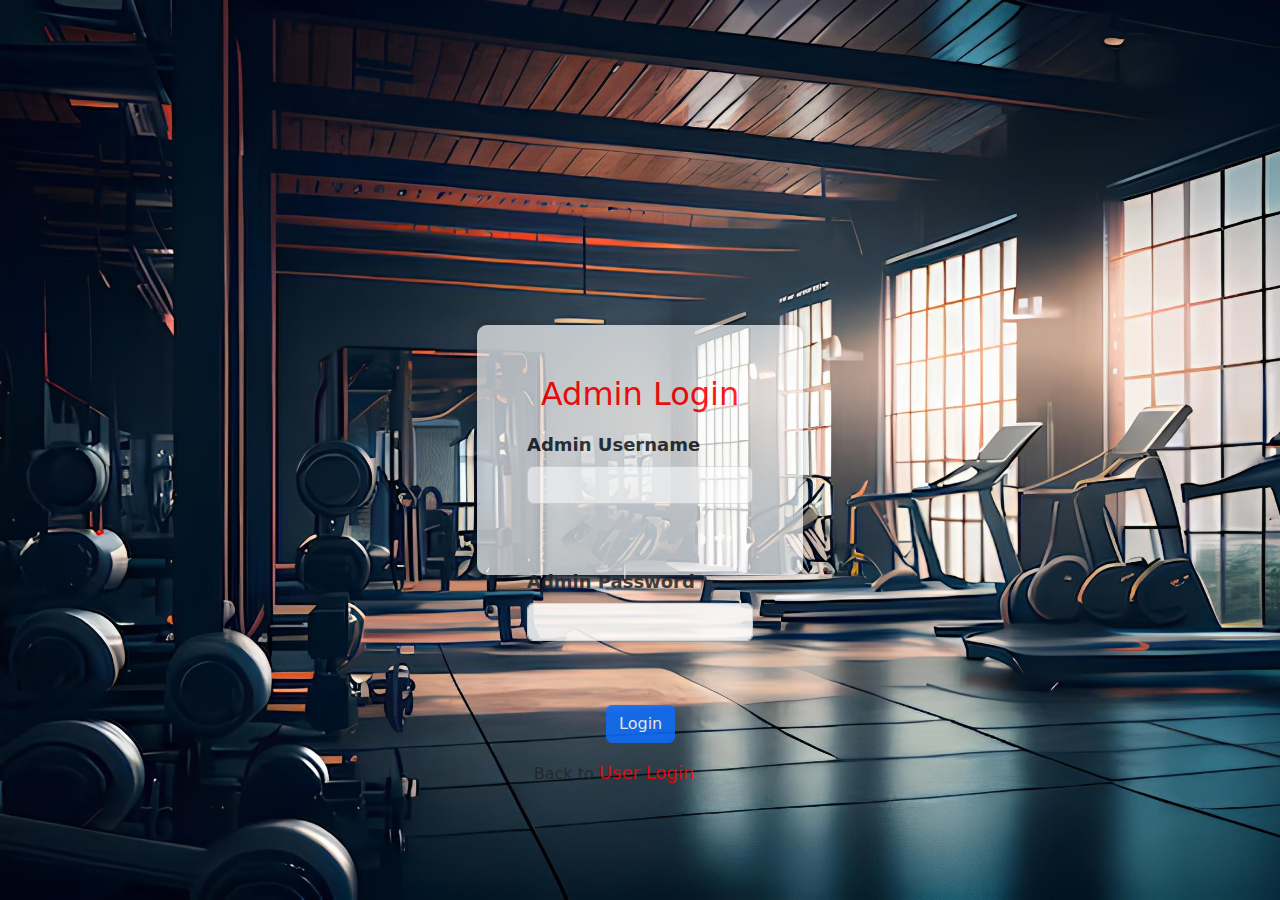
<file: admin_log.html>
<!DOCTYPE html>
<html lang="en">

<head>
    <meta charset="UTF-8">
    <meta name="viewport" content="width=device-width, initial-scale=1.0">
    <title>Admin Login</title>
    <link rel="stylesheet" href="https://stackpath.bootstrapcdn.com/bootstrap/5.1.3/css/bootstrap.min.css">
    <link rel="stylesheet" href="admin_log.css">
</head>

<body class="login-container">
    <div class="login-form">
        <h2>Admin Login</h2>
        <form>
            <div class="mb-3">
                <label for="adminUsername" class="form-label">Admin Username</label>
                <input type="text" id="adminUsername" class="form-control" required>
            </div>
            <br><br>
            <div class="mb-3">
                <label for="adminPassword" class="form-label">Admin Password  </label>
                <input type="password" id="adminPassword" class="form-control" required>
            </div>
            <br><br>
            <button type="button" class="btn btn-primary" onclick="checkCredentials()">Login</button>
            <p class="mt-3">Back to <a href="login.html">User Login</a></p>
        </form>
    </div>

<script src="admin_log.js"></script>
</body>

</html>
</file>
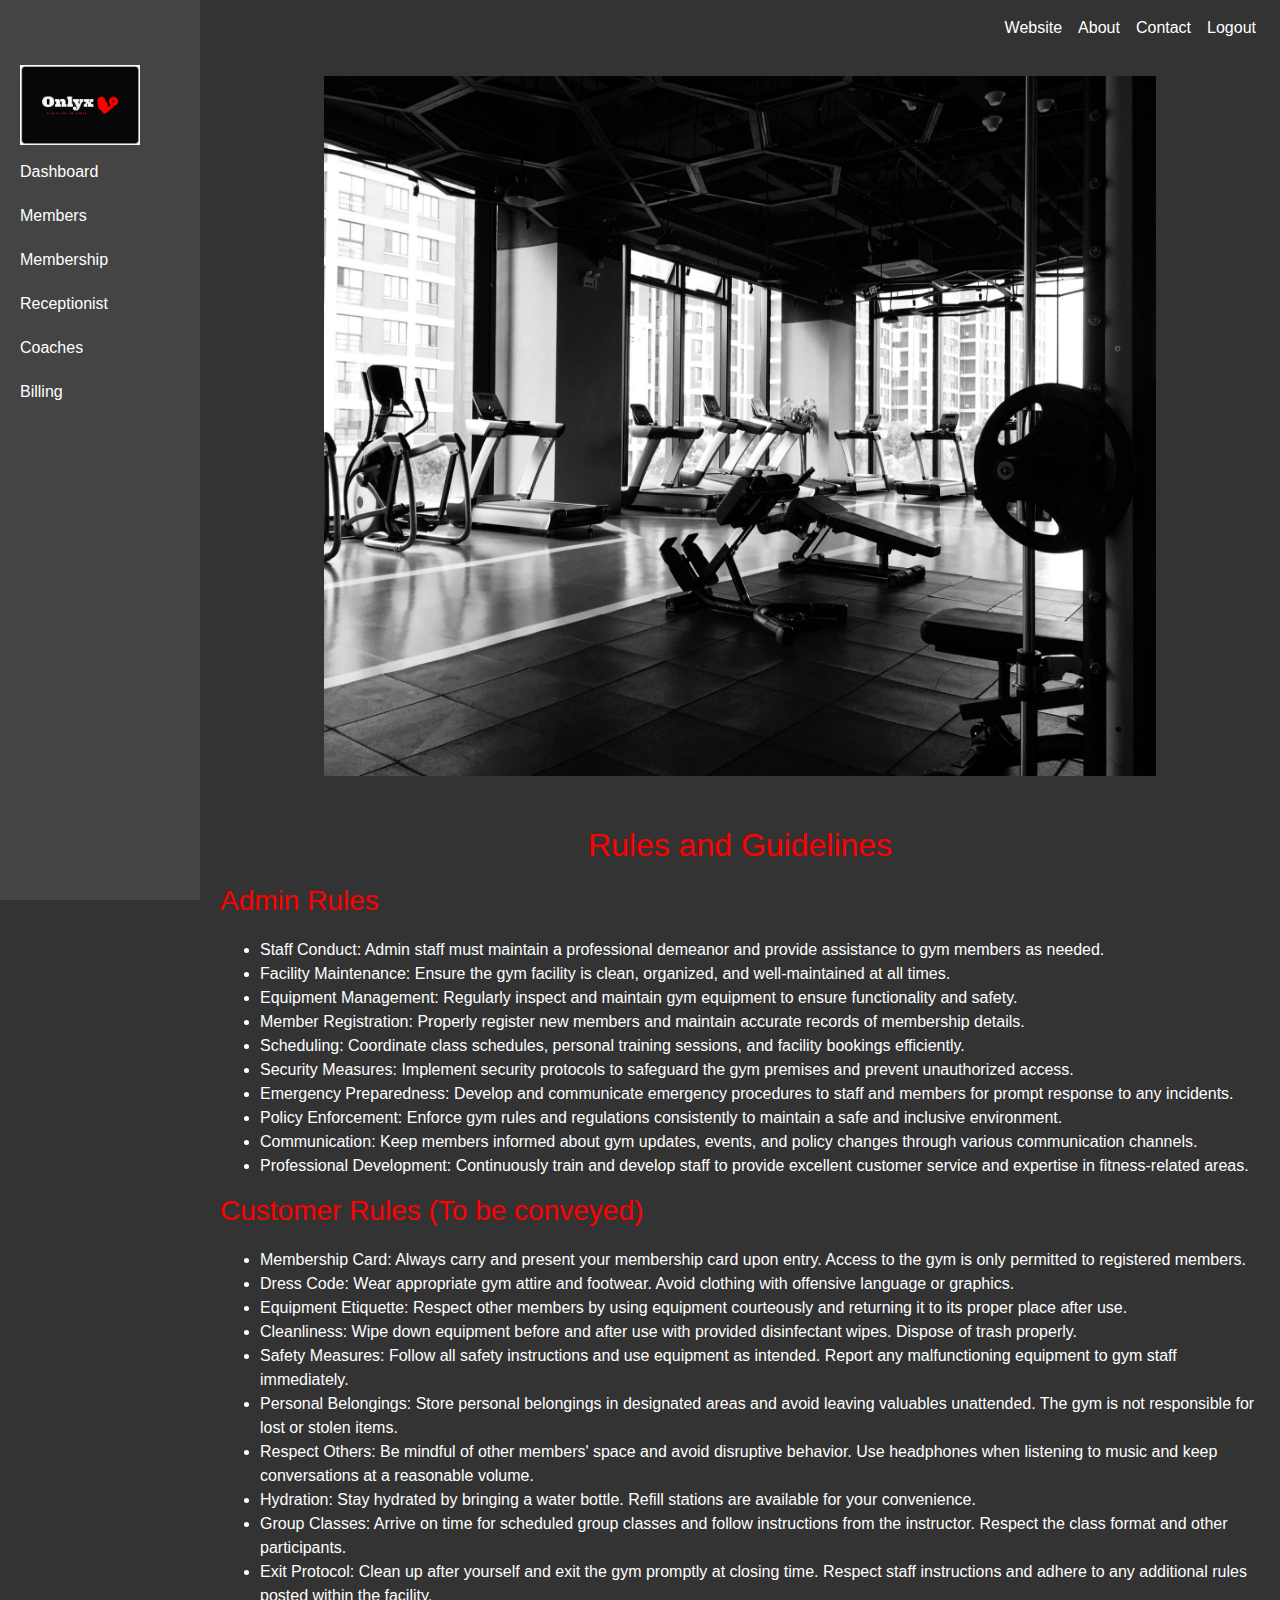
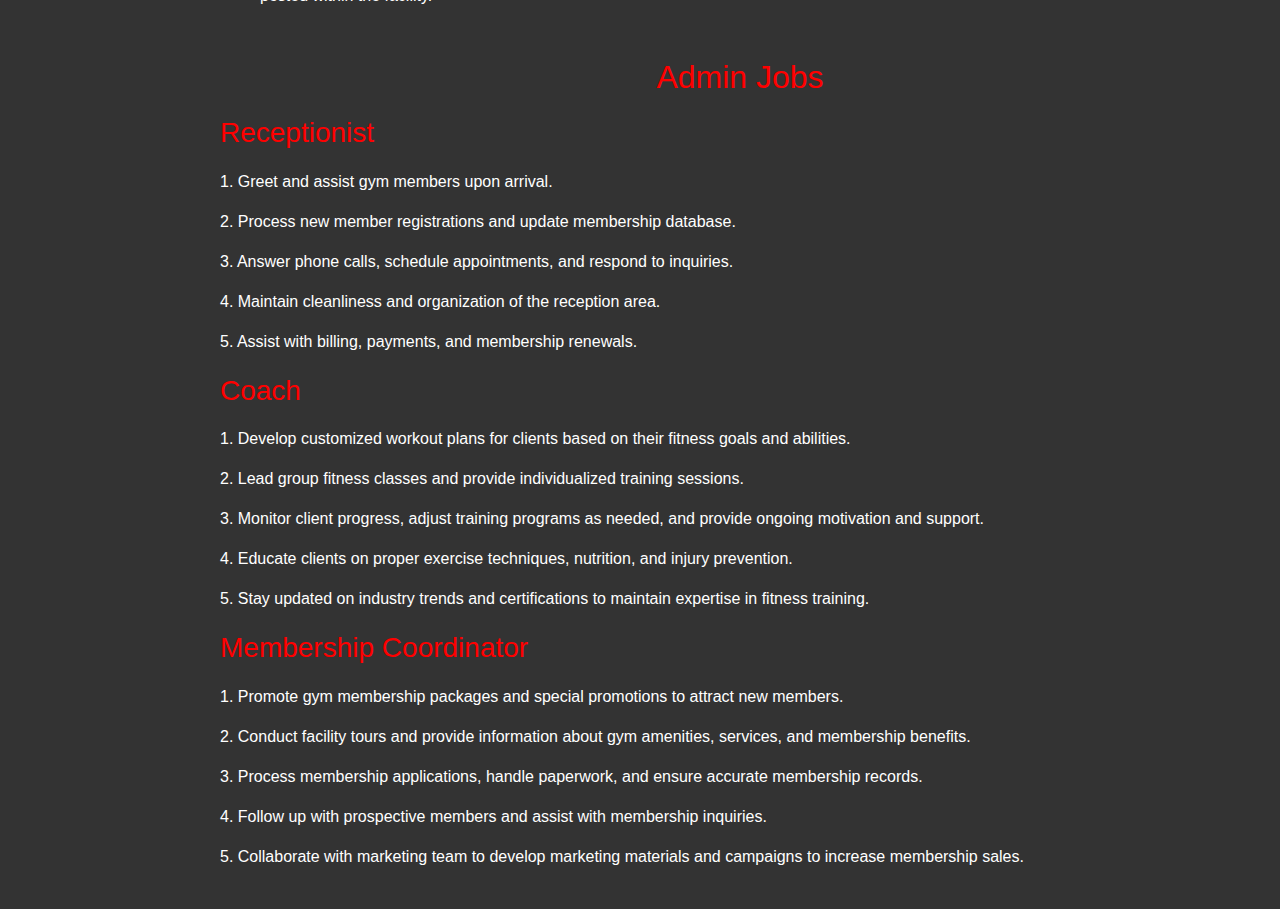
<file: aland.html>
<!DOCTYPE html>
<html lang="en">

<head>
    <meta charset="UTF-8">
    <meta http-equiv="X-UA-Compatible" content="IE=edge">
    <meta name="viewport" content="width=device-width, initial-scale=1.0">
    <title>OnlyX Gym - Admin Land</title>
    <link rel="shortcut icon" type="image/x-icon" href="assets/img/favicon.ico">
    <link rel="stylesheet" href="https://cdn.jsdelivr.net/npm/bootstrap@4.0.0/dist/css/bootstrap.min.css" integrity="sha384-Gn5384xqQ1aoWXA+058RXPxPg6fy4IWvTNh0E263XmFcJlSAwiGgFAW/dAiS6JXm" crossorigin="anonymous">
    <style>
        body {
            background-color: #333;
            color: #fff;
            font-family: Arial, sans-serif;
        }

        .navbar {
            background-color: #333 !important;
        }


        .nav-link {
            color: #fff !important;
        }
        

        .sidebar {
            position: fixed;
            top: 0;
            left: 0;
            height: 100%;
            width: 200px;
            background-color: #444;
            padding-top: 60px;
        }

        .sidebar-nav-link {
            color: #fff !important;
            padding: 10px 20px;
            display: block;
            text-decoration: none;
        }

        .sidebar-nav-link:hover {
            background-color: #555;
        }

        .content {
            margin-left: 200px;
            padding: 20px;
        }

        .hero-section {
            text-align: center;
            margin-top: 0;

            & img{
                background-position: center;
                background-size: cover;
            }
        }

        .rules-section {
            margin-top: 50px;
        }
        h2{
            text-align: center;
        }

        .rules-section h2,h3 {
            color: red;
            margin-bottom: 20px;
        }

        .admin-jobs {
            margin-top: 50px;
        }

        .admin-jobs h2 {
            color: red;
            margin-bottom: 20px;
        }

        .job-item {
            margin-bottom: 20px;
        }
    </style>
</head>

<body>

    <nav class="navbar navbar-expand-lg navbar-light">
    <!-- Navbar -->
    <a class="navbar-brand" href="#"></a>
        <button class="navbar-toggler" type="button" data-toggle="collapse" data-target="#navbarNav"
            aria-controls="navbarNav" aria-expanded="false" aria-label="Toggle navigation">
            <span class="navbar-toggler-icon"></span>
        </button>
        <div class="collapse navbar-collapse" id="navbarNav">
            <ul class="navbar-nav ml-auto">
                <li class="nav-item">
                    <a class="nav-link" href="index.html">Website</a>
                </li>
                <li class="nav-item">
                    <a class="nav-link" href="joinus.html">About</a>
                </li>
                <li class="nav-item">
                    <a class="nav-link" href="contact.html">Contact</a>
                </li>
                <li class="nav-item">
                    <a class="nav-link" href="logout.php">Logout</a>
                </li>
                
            </ul>
        </div>
    </nav>

    <!-- Sidebar -->
    <div class="sidebar">
        <a class="navbar-brand" href="aland.html" ><img src="logo.jpg" alt="OnlyX Gym Logo" height="80px;" width="120px;" style="margin-left: 20px;"></a>
        <a href="aland.html" class="sidebar-nav-link">Dashboard</a>
        <a href="members.php" class="sidebar-nav-link">Members</a>
        <a href="membership.php" class="sidebar-nav-link">Membership</a>
        <a href="receptionist.php" class="sidebar-nav-link">Receptionist</a>
        <a href="coach.php" class="sidebar-nav-link">Coaches</a>
        <a href="billing.php" class="sidebar-nav-link">Billing</a>
    </div>

    <!-- Content -->
    <div class="content">

        <!-- Hero Section -->
        <div class="hero-section">
            <img src="back.jpg" alt="Gym Image" style="width: 80%; height: 700px;">
        </div>

        <!-- Admin Rules -->
        <div class="rules-section">
            <h2>Rules and Guidelines</h2>
            
            <div class="admin-rules">
                <h3>Admin Rules</h3>
                <ul>
                    <li>Staff Conduct: Admin staff must maintain a professional demeanor and provide assistance to gym members as needed.</li>
                    <li>Facility Maintenance: Ensure the gym facility is clean, organized, and well-maintained at all times.</li>
                    <li>Equipment Management: Regularly inspect and maintain gym equipment to ensure functionality and safety.</li>
                    <li>Member Registration: Properly register new members and maintain accurate records of membership details.</li>
                    <li>Scheduling: Coordinate class schedules, personal training sessions, and facility bookings efficiently.</li>
                    <li>Security Measures: Implement security protocols to safeguard the gym premises and prevent unauthorized access.</li>
                    <li>Emergency Preparedness: Develop and communicate emergency procedures to staff and members for prompt response to any incidents.</li>
                    <li>Policy Enforcement: Enforce gym rules and regulations consistently to maintain a safe and inclusive environment.</li>
                    <li>Communication: Keep members informed about gym updates, events, and policy changes through various communication channels.</li>
                    <li>Professional Development: Continuously train and develop staff to provide excellent customer service and expertise in fitness-related areas.</li>
                </ul>
            </div>
            
            <div class="customer-rules">
                <h3>Customer Rules (To be conveyed)</h3>
                <ul>
                    <li>Membership Card: Always carry and present your membership card upon entry. Access to the gym is only permitted to registered members.</li>
                    <li>Dress Code: Wear appropriate gym attire and footwear. Avoid clothing with offensive language or graphics.</li>
                    <li>Equipment Etiquette: Respect other members by using equipment courteously and returning it to its proper place after use.</li>
                    <li>Cleanliness: Wipe down equipment before and after use with provided disinfectant wipes. Dispose of trash properly.</li>
                    <li>Safety Measures: Follow all safety instructions and use equipment as intended. Report any malfunctioning equipment to gym staff immediately.</li>
                    <li>Personal Belongings: Store personal belongings in designated areas and avoid leaving valuables unattended. The gym is not responsible for lost or stolen items.</li>
                    <li>Respect Others: Be mindful of other members' space and avoid disruptive behavior. Use headphones when listening to music and keep conversations at a reasonable volume.</li>
                    <li>Hydration: Stay hydrated by bringing a water bottle. Refill stations are available for your convenience.</li>
                    <li>Group Classes: Arrive on time for scheduled group classes and follow instructions from the instructor. Respect the class format and other participants.</li>
                    <li>Exit Protocol: Clean up after yourself and exit the gym promptly at closing time. Respect staff instructions and adhere to any additional rules posted within the facility.</li>
                </ul>
            </div>
        </div>
        

        <!-- Admin Jobs -->
        <div class="admin-jobs">
            <h2>Admin Jobs</h2>
            <div class="job-item">
                <h3>Receptionist</h3>
                <p>1. Greet and assist gym members upon arrival.</p>
                <p>2. Process new member registrations and update membership database.</p>
                <p>3. Answer phone calls, schedule appointments, and respond to inquiries.</p>
                <p>4. Maintain cleanliness and organization of the reception area.</p>
                <p>5. Assist with billing, payments, and membership renewals.</p>
            </div>
            <div class="job-item">
                <h3>Coach</h3>
                <p>1. Develop customized workout plans for clients based on their fitness goals and abilities.</p>
                <p>2. Lead group fitness classes and provide individualized training sessions.</p>
                <p>3. Monitor client progress, adjust training programs as needed, and provide ongoing motivation and support.</p>
                <p>4. Educate clients on proper exercise techniques, nutrition, and injury prevention.</p>
                <p>5. Stay updated on industry trends and certifications to maintain expertise in fitness training.</p>
            </div>
            <div class="job-item">
                <h3>Membership Coordinator</h3>
                <p>1. Promote gym membership packages and special promotions to attract new members.</p>
                <p>2. Conduct facility tours and provide information about gym amenities, services, and membership benefits.</p>
                <p>3. Process membership applications, handle paperwork, and ensure accurate membership records.</p>
                <p>4. Follow up with prospective members and assist with membership inquiries.</p>
                <p>5. Collaborate with marketing team to develop marketing materials and campaigns to increase membership sales.</p>
            </div>
        </div>
        

    </div>

    <!-- Bootstrap Scripts -->
    <script src="https://code.jquery.com/jquery-3.2.1.slim.min.js"
        integrity="sha384-KJ3o2DKtIkvYIK3UENzmM7KCkRr/rE9/Qpg6aAZGJwFDMVNA/GpGFF93hXpG5KkN"
        crossorigin="anonymous"></script>
    <script src="https://cdn.jsdelivr.net/npm/popper.js@1.12.9/dist/umd/popper.min.js"
        integrity="sha384-ApNbgh9B+Y1QKtv3Rn7W3mgPxhU9K/ScQsAP7hUibX39j7fakFPskvXusvfa0b4Q"
        crossorigin="anonymous"></script>
    <script src="https://cdn.jsdelivr.net/npm/bootstrap@4.0.0/dist/js/bootstrap.min.js"
        integrity="sha384-JZR6Spejh4U02d8jOt6vLEHfe/JQGiRRSQQxSfFWpi1MquVdAyjUar5+76PVCmYl"
        crossorigin="anonymous"></script>
</body>

</html>
</file>
<file: admin_log.css>
body {
    background-image: url('back1.jpg');
    width: 100%;
    height: fit-content;
    background-size: cover;
    opacity: 0.85;
}

.login-container {
    display: flex;
    justify-content: center;
    align-items: center;
    height: 100vh;
}

.login-form {
    background-color: rgba(255, 255, 255, 0.8);
    padding: 50px;
    border-radius: 10px;
    box-shadow: 0 0 10px rgba(0, 0, 0, 0.3);
    height: 250px;
}

h2{
    text-align: center;
    padding-bottom: 10px;
    color: red;
}

label{
    font-size: large;
    font-weight: 900;
    white-space: nowrap;
    padding-right: 15px;
}
input{
    border: 2px solid red;
}
button{
    margin-left: 35%;
    padding: 5px;
    color: black;
    font-size: large;
    font-weight: 600;
    background-color: red;
    border: 2px solid black;
    border-radius: 30px;
    padding-left: 20px;
    padding-right: 20px;
    text-align: center;
    
}
p{
    margin-left: 3%;
    font-weight: 500px;
}
a{
    text-decoration: none;
    color: red;
    font-size: large;
}
</file>
